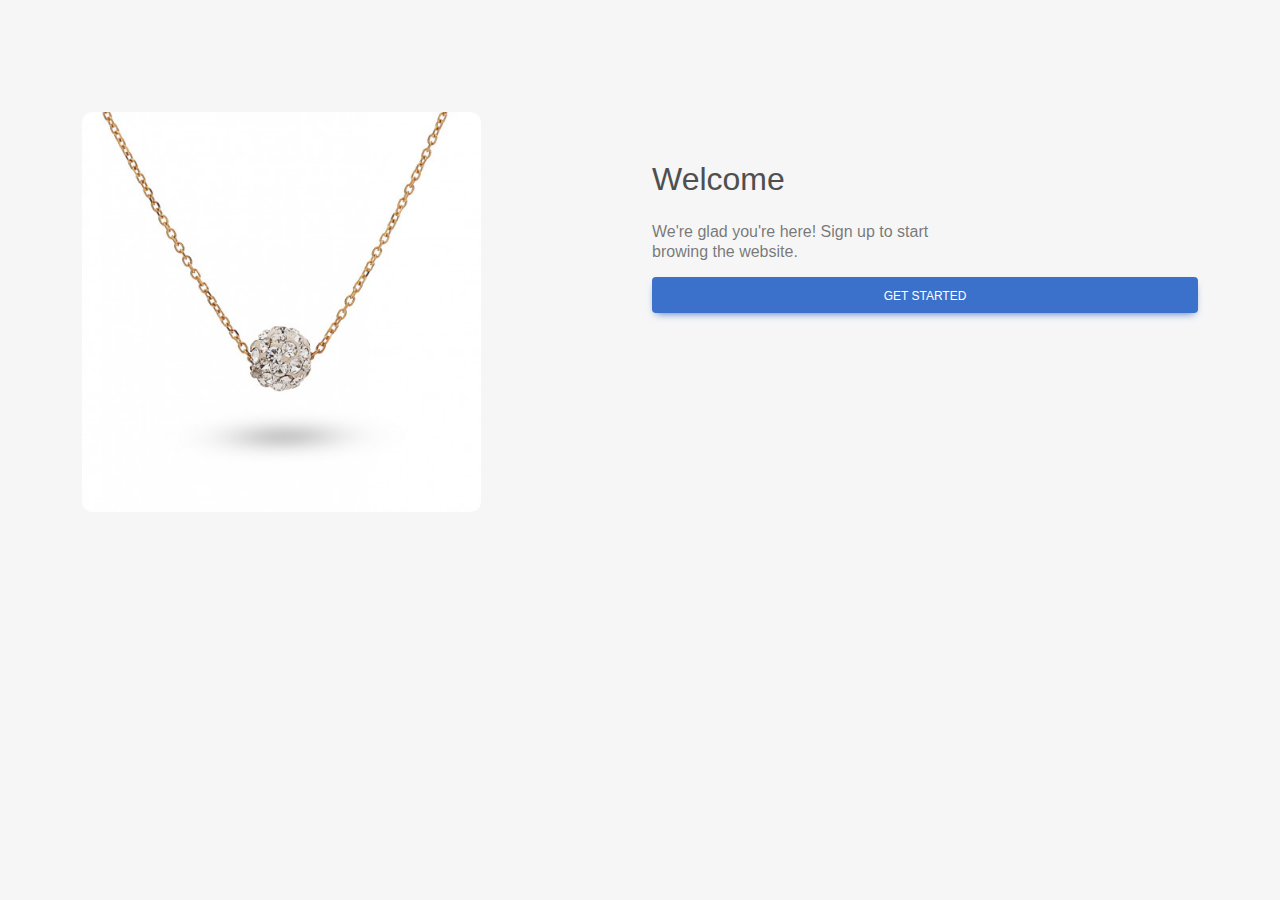
<file: index.html>
<!DOCTYPE html>
<html lang="en">
<head>
    <meta charset="UTF-8">
    <meta name="viewport" content="width=device-width, initial-scale=1.0">
    <title>Document</title>
    <!-- style wow -->
     <link rel="stylesheet" href="css/wow.css">
    <!-- style animate -->
     <link rel="stylesheet" href="css/animate.min.css">
    <!-- style fontawesome -->
     <link rel="stylesheet" href="css/all.min.css">
    <!-- style Bootstrap -->
    <link rel="stylesheet" href="css/bootstrap.min.css">
    <!-- style mdbootstrap -->
    <link rel="stylesheet" href="css/mdb.min.css">
    <!-- style css -->
     <link rel="stylesheet" href="css/style.css">
</head>
<body class="contact">

<div class="media mt-5">
    <div class="container mt-5">
        <div class="row">
            <div class="col-md-6">
                <img src="img/3123i2lmPiL._AC_SY780_.jpg" class="mt-3">
            </div>

            <div class="col-md-6 d-flex flex-column justify-contect-center mt-5">
                <h2 class="mt-3">Welcome</h2>
                <h6 class="text-muted my-3">We're glad you're here! Sign up to start<br>browing the website.</h6>
                <a href="register.html" class="btn btn-primary btn-block">Get Started</a>
            </div>
        </div>
    </div>
</div>





   <!-- start wow js -->
    <script src="js/wow.min.js"></script>
    <script>
    new WOW().init();
    </script>
   <!-- end wow js -->

   <!-- start fontawesome -->
    <script src="js/all.min.js"></script>
   <!-- start Jquery -->
    <script src="js/jquery.slim.min.js"></script>
   <!-- start popper -->
    <script src="js/popper.min.js"></script>
   <!-- start bootstrap -->
    <script src="js/bootstrap.min.js"></script>
   <!-- tart MDB js -->
    <script src="js/mdb.umd.min.js"></script>
    <!-- start main js -->
     <script src="js/main.js"></script>
    
</body>
</html>
</file>
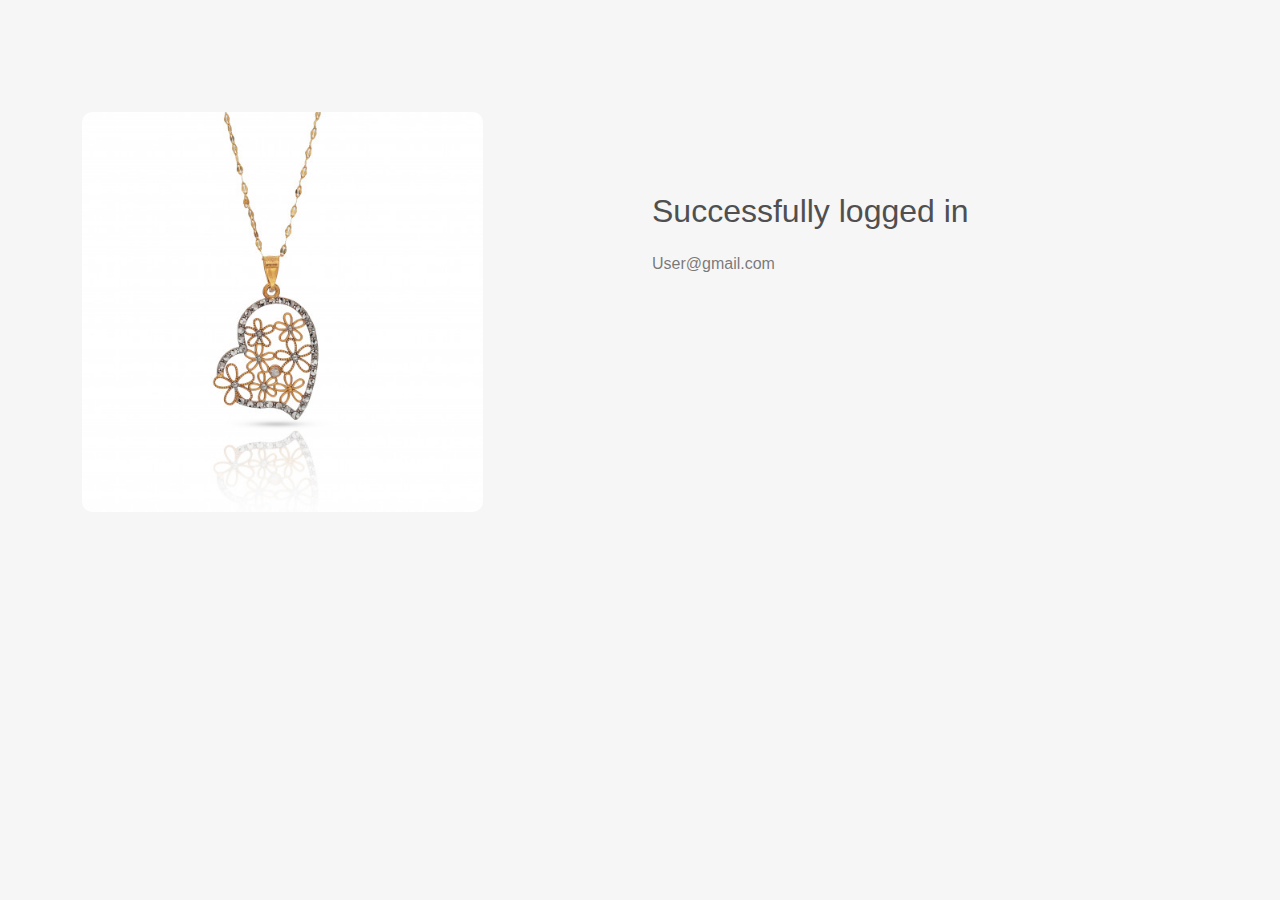
<file: created.html>
<!DOCTYPE html>
<html lang="en">
<head>
    <meta charset="UTF-8">
    <meta name="viewport" content="width=device-width, initial-scale=1.0">
    <title>Document</title>
    <!-- style wow -->
     <link rel="stylesheet" href="css/wow.css">
    <!-- style animate -->
     <link rel="stylesheet" href="css/animate.min.css">
    <!-- style fontawesome -->
     <link rel="stylesheet" href="css/all.min.css">
    <!-- style Bootstrap -->
    <link rel="stylesheet" href="css/bootstrap.min.css">
    <!-- style mdbootstrap -->
    <link rel="stylesheet" href="css/mdb.min.css">
    <!-- style css -->
     <link rel="stylesheet" href="css/style.css">
</head>
<body class="contact">

<div class="media mt-5">
    <div class="container mt-5">
        <div class="row">
            <div class="col-md-6">
                <img src="img/ea2e1cc89fe6186afba2ac5e3a2eebdc.jpg" class="mt-3">
            </div>

            <div class="col-md-6 mt-5">
                <h2 class="mt-5">Successfully logged in</h2>
                <h6 class="text-muted my-4">User@gmail.com</h6>

            
            </div>
        </div>
    </div>
</div>


   <!-- start wow js -->
   <script src="js/wow.min.js"></script>
   <script>
   new WOW().init();
   </script>
  <!-- end wow js -->

  <!-- start fontawesome -->
   <script src="js/all.min.js"></script>
  <!-- start Jquery -->
   <script src="js/jquery.slim.min.js"></script>
  <!-- start popper -->
   <script src="js/popper.min.js"></script>
  <!-- start bootstrap -->
   <script src="js/bootstrap.min.js"></script>
  <!-- tart MDB js -->
   <script src="js/mdb.umd.min.js"></script>
   <!-- start main js -->
    <script src="js/main.js"></script>
   
</body>
</html>
</file>
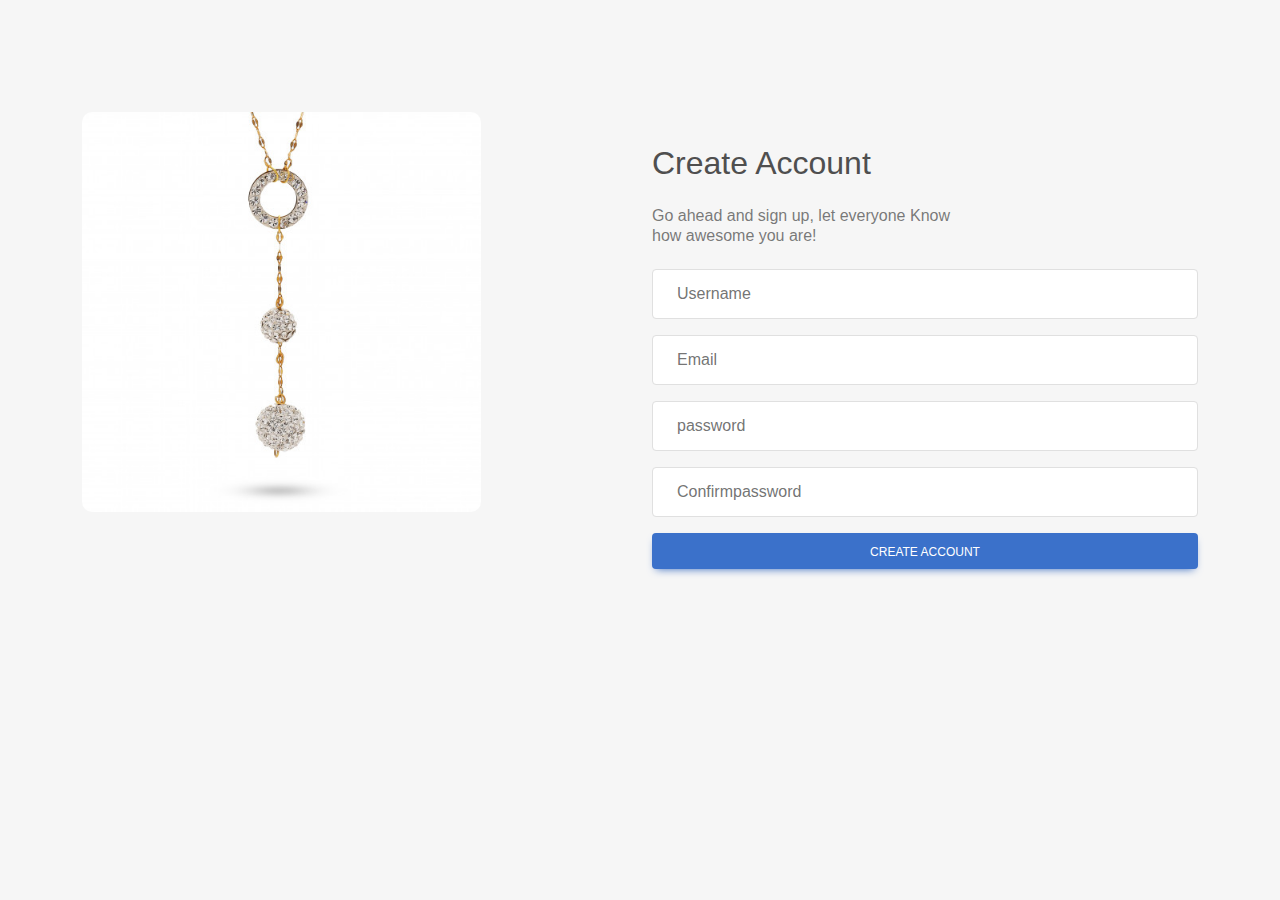
<file: register.html>
<!DOCTYPE html>
<html lang="en">
<head>
    <meta charset="UTF-8">
    <meta name="viewport" content="width=device-width, initial-scale=1.0">
    <title>Document</title>
    <!-- style wow -->
     <link rel="stylesheet" href="css/wow.css">
    <!-- style animate -->
     <link rel="stylesheet" href="css/animate.min.css">
    <!-- style fontawesome -->
     <link rel="stylesheet" href="css/all.min.css">
    <!-- style Bootstrap -->
    <link rel="stylesheet" href="css/bootstrap.min.css">
    <!-- style mdbootstrap -->
    <link rel="stylesheet" href="css/mdb.min.css">
    <!-- style css -->
     <link rel="stylesheet" href="css/style.css">
</head>
<body class="contact">

<div class="media mt-5">
    <div class="container mt-5">
        <div class="row">
            <div class="col-md-6">
                <img src="img/56f58c5bbae6320e1aa5d36445fd722b.jpg" class="mt-3">
            </div>

            <div class="col-md-6 mt-5">
                <h2>Create Account</h2>
                <h6 class="text-muted my-4">Go ahead and sign up, let everyone Know<br>how awesome you are!</h6>

            <form action="created.html" onsubmit="return validate();">

                <div id="phone"></div>

                <input type="text" class="form-control mb-3 p-4" id="name" placeholder="Username">
                <input type="text" class="form-control mb-3 p-4" id="email" placeholder="Email">
                <input type="password" class="form-control mb-3 p-4" id="password" placeholder="password">
                <input type="password" class="form-control mb-3 p-4" id="confirmpass" placeholder="Confirmpassword">
                <input type="submit" class="btn btn-primary btn-block" value="Create Account"> 
            </form>
            </div>
        </div>
    </div>
</div>



   <!-- start wow js -->
   <script src="js/wow.min.js"></script>
   <script>
   new WOW().init();
   </script>
  <!-- end wow js -->

  <!-- start fontawesome -->
   <script src="js/all.min.js"></script>
  <!-- start Jquery -->
   <script src="js/jquery.slim.min.js"></script>
  <!-- start popper -->
   <script src="js/popper.min.js"></script>
  <!-- start bootstrap -->
   <script src="js/bootstrap.min.js"></script>
  <!-- tart MDB js -->
   <script src="js/mdb.umd.min.js"></script>
   <!-- start main js -->
    <script src="js/main.js"></script>
   
</body>
</html>
</file>
<file: css/style.css>
.contact{
    background-color: #f6f6f6;
}
.media img {
    height: 400px;
    border-radius: 10px;
}
</file>
